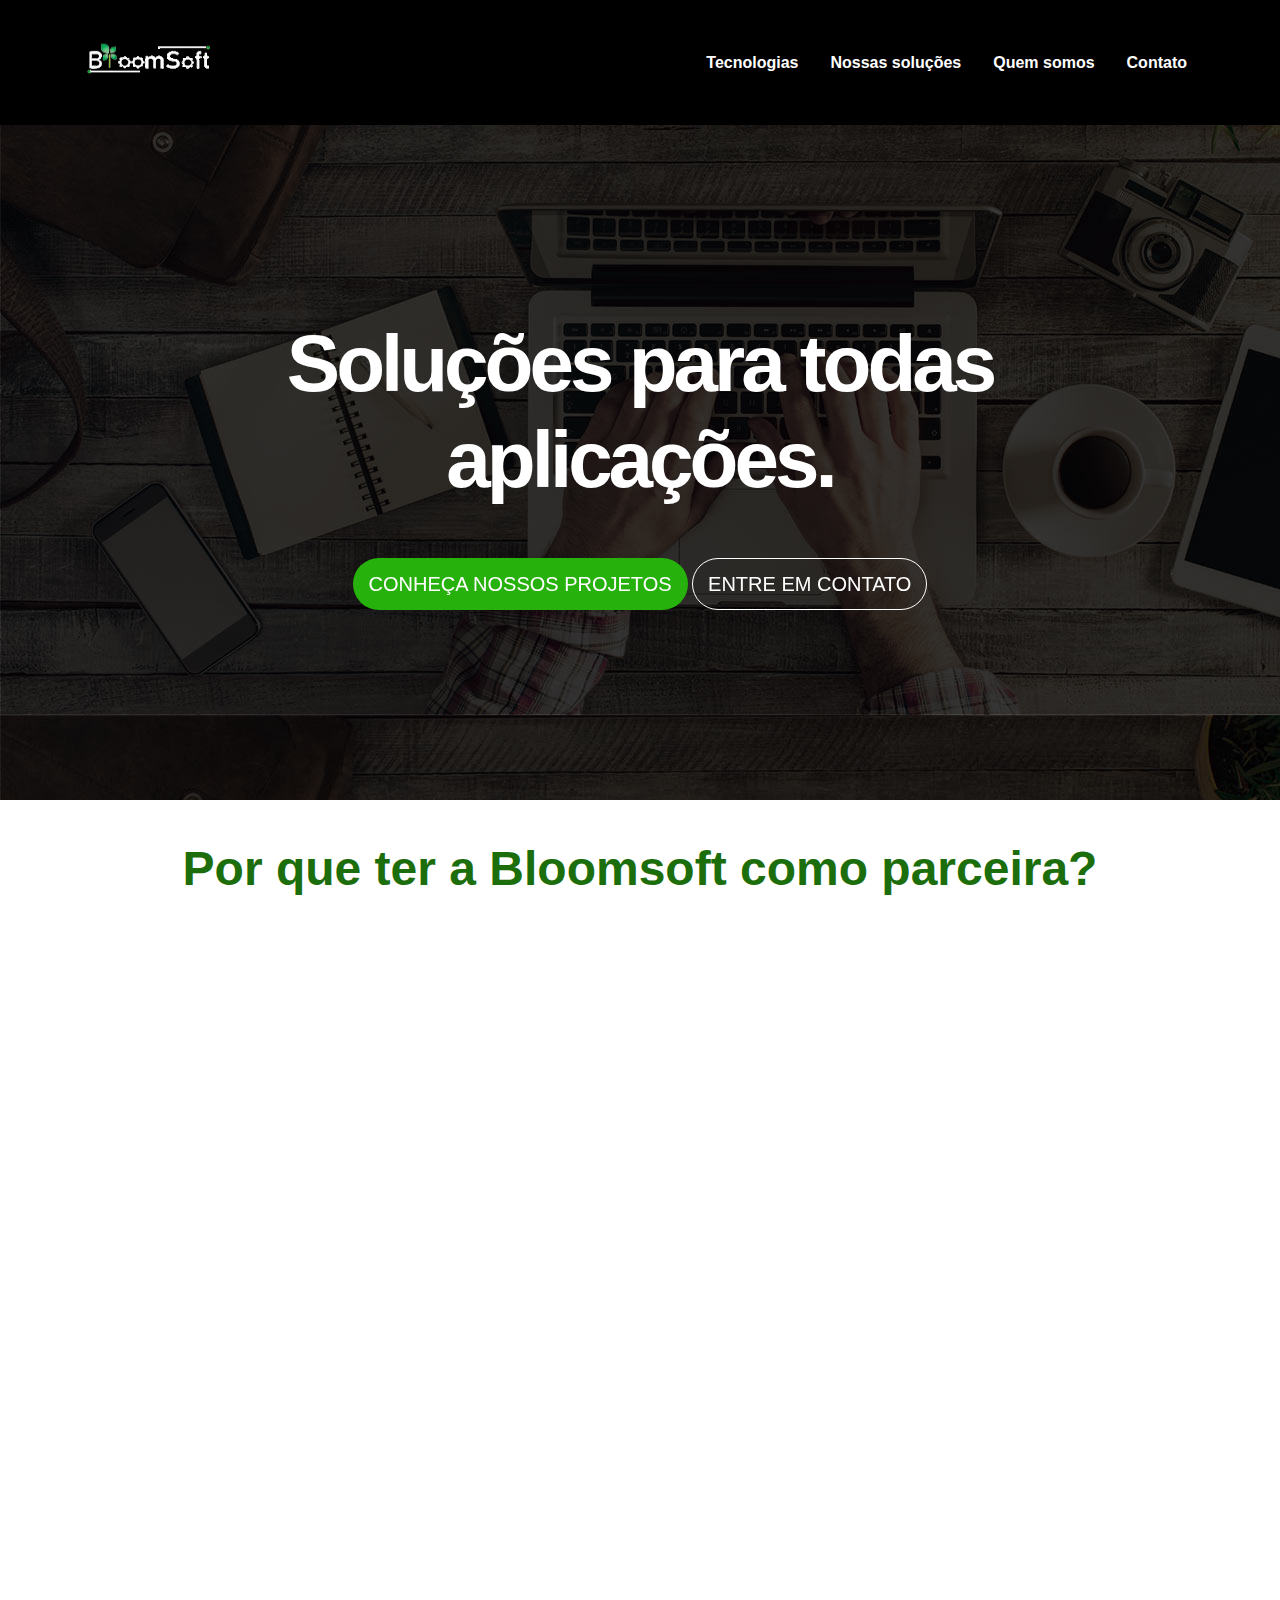
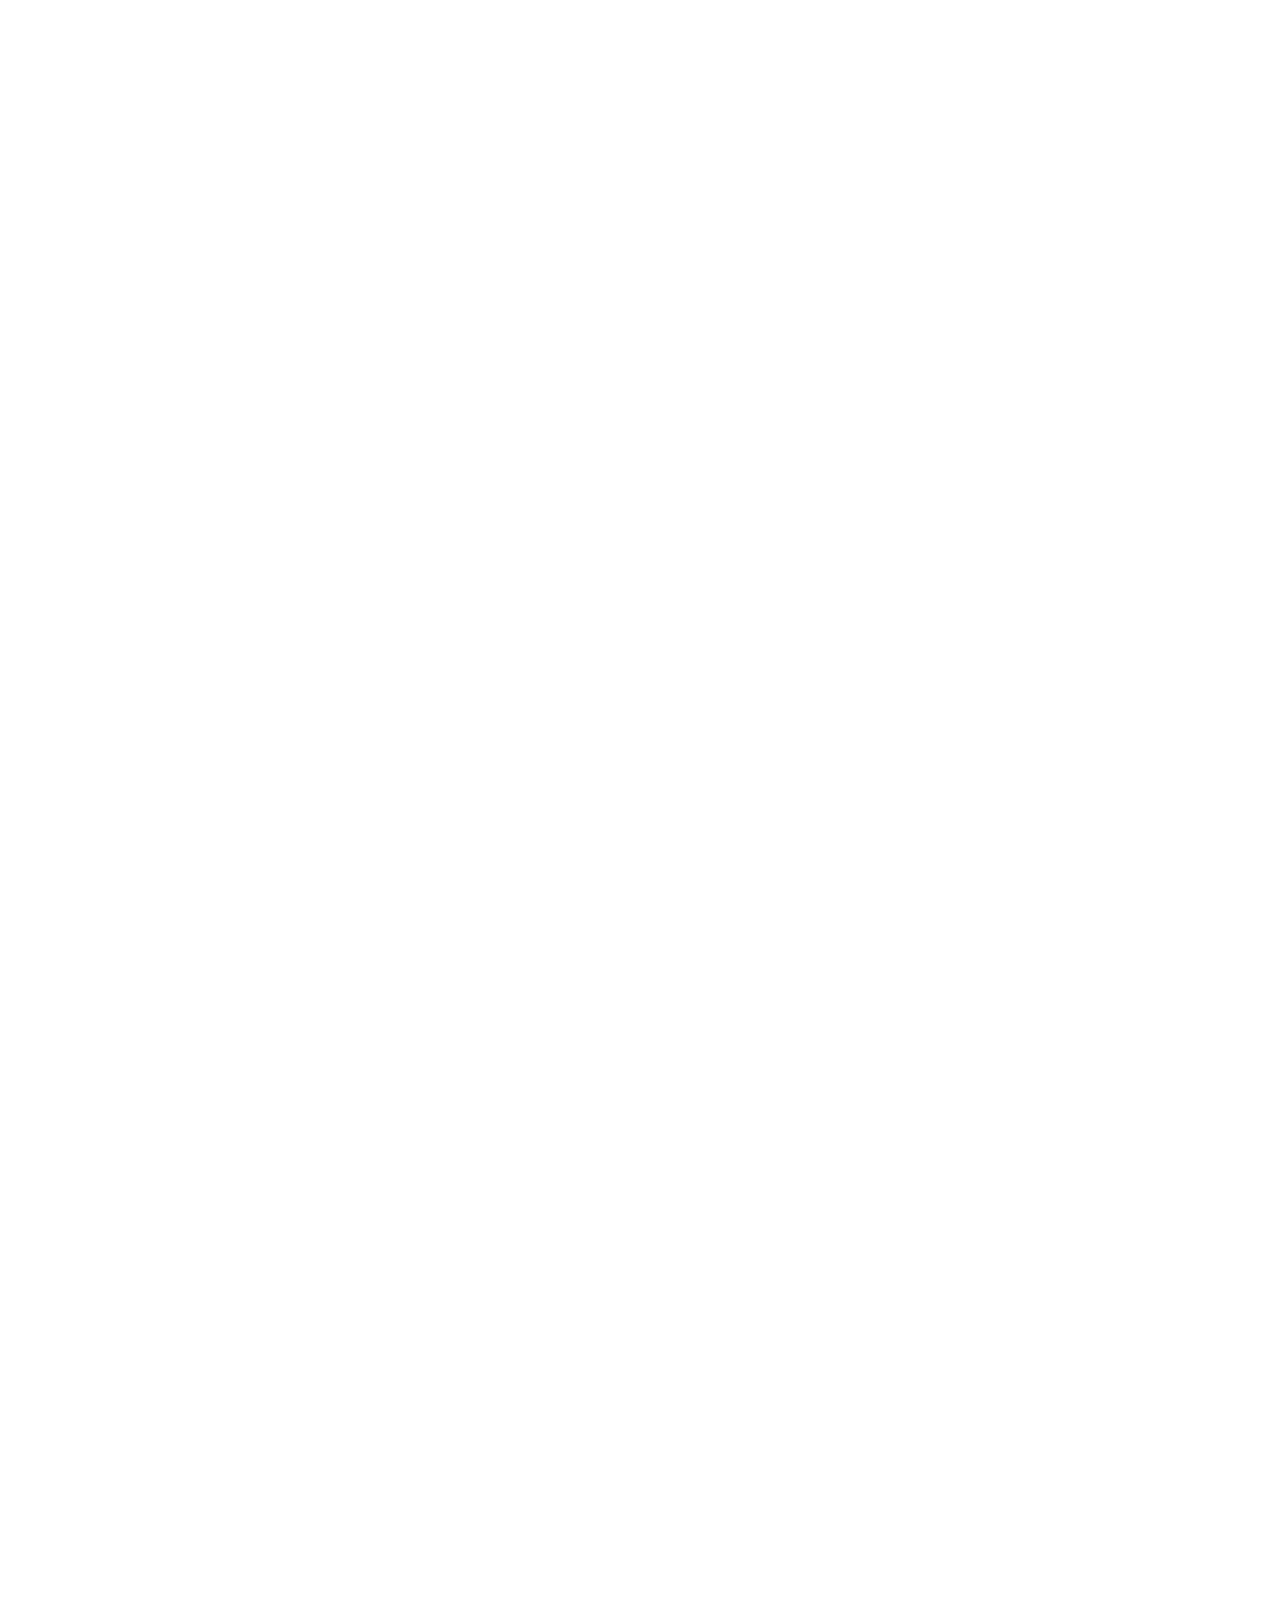
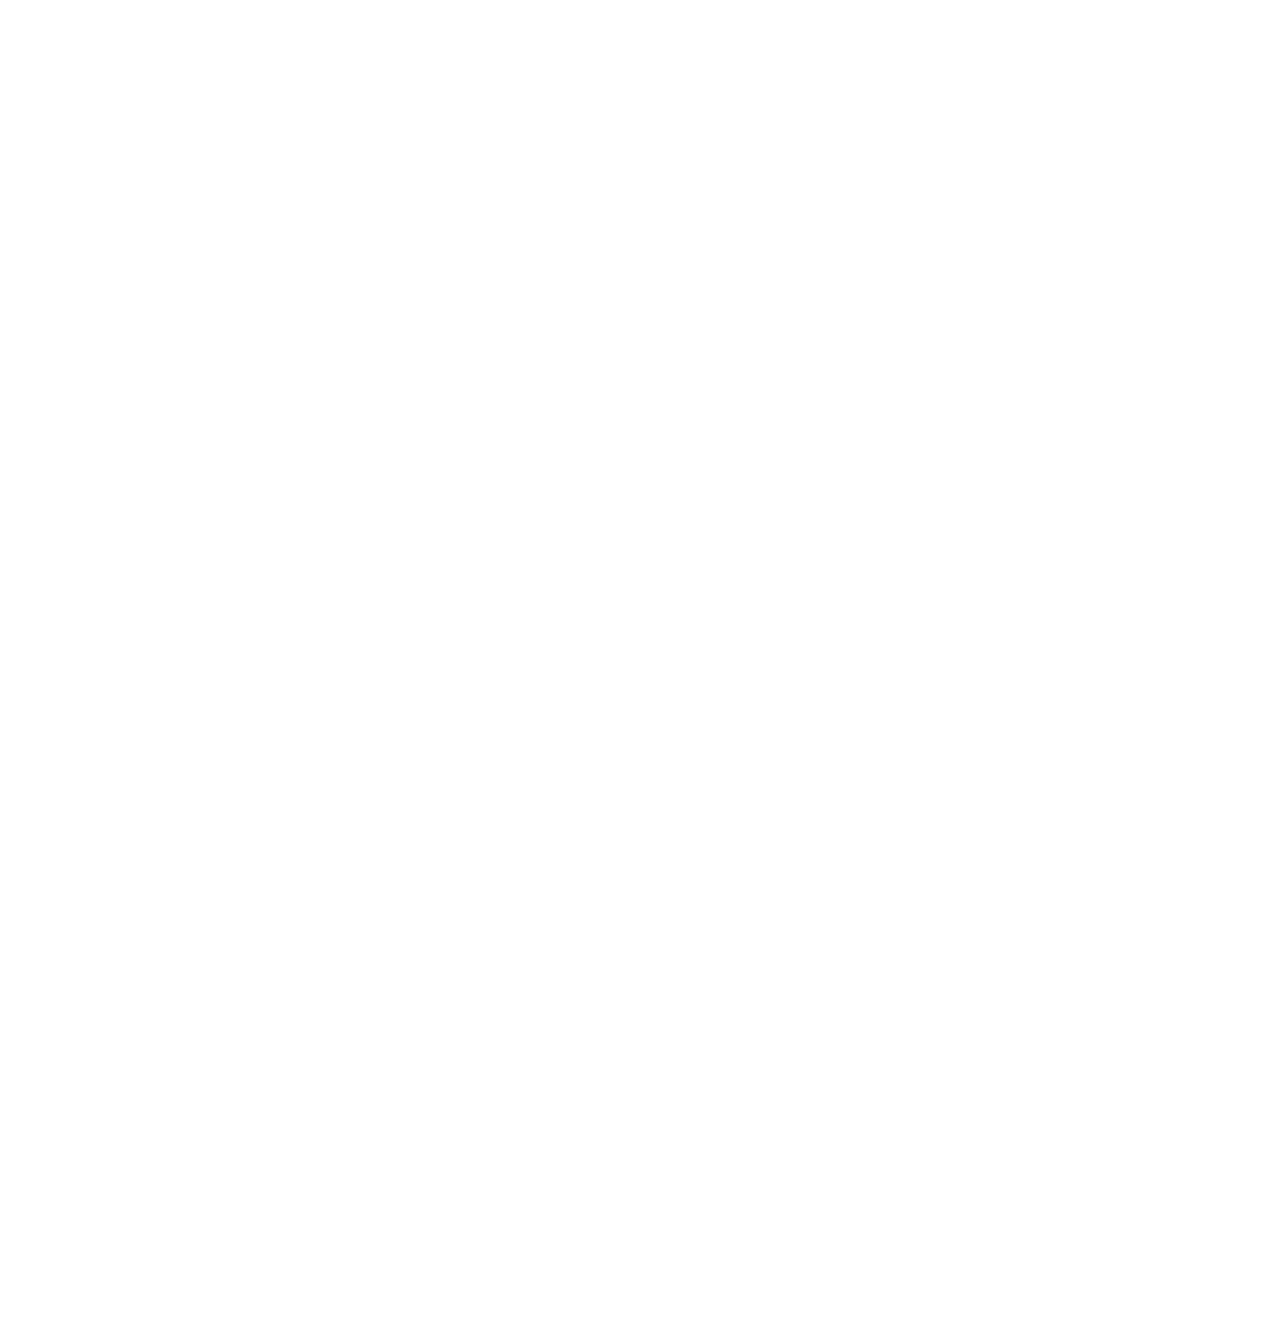
<file: Bloomsoft/index.html>
<html lang="pt-br">
  <head>
    <title>Bloomsoft - Soluções tecnologicas</title>
    <link rel="icon" href="imagens/favicon.png">

    <!-- Required meta tags -->
    <meta charset="utf-8">
    <meta name="viewport" content="width=device-width, initial-scale=1, shrink-to-fit=no">

    <link rel="stylesheet" type="text/css" href="css/style.css">

    <!-- Bootstrap CSS na pasta-->
    <link rel="stylesheet" href="css/bootstrap.min.css" >

    <!-- Bootstrap CSS na internet-->
    <link rel="stylesheet" href="https://stackpath.bootstrapcdn.com/bootstrap/4.4.1/css/bootstrap.min.css" integrity="sha384-Vkoo8x4CGsO3+Hhxv8T/Q5PaXtkKtu6ug5TOeNV6gBiFeWPGFN9MuhOf23Q9Ifjh" crossorigin="anonymous">

        <!-- Font Awesome -->
    <link rel="stylesheet" href="https://use.fontawesome.com/releases/v5.3.1/css/all.css" integrity="sha384-mzrmE5qonljUremFsqc01SB46JvROS7bZs3IO2EmfFsd15uHvIt+Y8vEf7N7fWAU" crossorigin="anonymous">

    <!--HTML5Shiv -->
    <!--[if lt IE 9]>
        <script src="bower_components/html5shiv/dist/html5shiv.js"></script>
    <![endif]-->

    <!--[if lt IE 9]>
        <script https://cdnjs.cloudflare.com/ajax/libs/html5shiv/3.7.3/html5shiv.js.js"></script>
    <![endif]-->

    <!--[if lt IE 9]>
        <script src="js/html5shiv.js"></script>
    <![endif]-->

  </head>

  <body>
  
    <header>
        <nav class="navbar navbar-expand-md navbar-light navbar-transparente">  <!-- Botão de Menu para mover use fixed-top --> 
            <div class="container">

                <a href="index.html" class="navbar-brand"><img src="imagens/bloomsoft-trans.png" width="128" height="115"></a>

                <button class="navbar-toggler" data-toggle="collapse" data-target="#nav-principal" style="border: 1px solid rgba(255,255,255,0.5);">
                    <i class="fas fa-bars text-white"></i>
                </button>

                <div class="collapse navbar-collapse" id="nav-principal">

                    <ul class="navbar-nav ml-auto">

                        <li class="nav-item">
                            <a href="tecnologia.html" class="nav-link "><strong>Tecnologias</strong></a>
                        </li>

                        <li class="nav-item">
                            <a href="nossassolucoes.html" class="nav-link ml-3"><strong>Nossas soluções</strong></a>
                        </li>

                        <li class="nav-item">
                            <a href="quemsomos.html" class="nav-link ml-3"><strong>Quem somos</strong></a>

                        </li>
                        <li class="nav-item">
                            <a href="" class="nav-link ml-3"><strong>Contato <i class="fab fa-whatsapp"></i></strong></a>

                        </li>

                    </ul>

                </div>

            </div>

        </nav>
    </header>

    <section id="home" class="d-flex"> <!--inicio seção home -->

        <div class="container align-self-center"> <!-- inicio container -->

            <div class="row"> <!-- inicio row -->

                <div class="col-md-12 capa"> <!-- home -->

                    <div id="carousel-empresa" class="carousel slide" data-ride="carousel">

                        <div class="carousel-inner"><!-- inner -->

                            <div class="carousel-item active">

                                <h1>Soluções para todas aplicações.</h1>

                                <a href="nossassolucoes.html" class="btn btn-lg btn-custon btn-roxo">Conheça nossos projetos</a>

                                <a href="#" class="btn btn-lg btn-custon btn-branco">Entre em contato</a>

                            </div>

                             <div class="carousel-item ">

                                <h1>As melhores Soluções para sua empresa.</h1>
                                
                
                            </div>

                        </div><!--fim inner -->

                        <!-- controles -->
                        <a href="#carousel-empresa" class="carousel-control-prev" data-slide="prev"> <i class="fas fa-angle-left fa-3x"></i></a>

                        <a href="#carousel-empresa" class="carousel-control-next" data-slide="next"> <i class="fas fa-angle-right fa-3x"></i></a>

                    </div>

                </div> <!-- col-md-12 -->

            </div> <!--fim row -->

        </div> <!-- fim container -->

    </section> <!-- final da seção home -->

    <section id="servicos"> <!--Tela 4 imagens-->

        <div class="container">

            <div  id="title" class="titulo">

                <h2> Por que ter a Bloomsoft como parceira?</h2>
            </div>
            
            <section class="caixa"><!--/Início seção recursos -->

                <div class="container">
                                       
                  <div class="row">
                    
                    <div class="col-md-3">
                
                        <img src="imagens/gerenciamento.svg" class="img-fluid"  >

                        <h3 style="padding-bottom: 10px;">Agilidade no Desenvolvimento</h3>
                        <p>
                            Trabalhamos com metodologias ágeis e equipes multidisciplinares que contam com processos e ferramentas embarcadas e as skills necessárias.
                    </div>
                    <div class="col-md-3">
                        <img src="imagens/tablet.svg" class="img-fluid"  >
                        <h3 style="padding-bottom: 10px;">Flexibilidade de Verdade</h3>
                        <p>
                            Sua empresa contará com a capacidade de disponibilizar recursos para a produção do seu software, em qualquer etapa do ciclo de desenvolvimento.
                        </p>
                    </div>
                    <div class="col-md-3">
                        <img src="imagens/profissional.svg" class="img-fluid"  >
                        <h3 style="padding-bottom: 10px;">Acesso remoto</h3>
                        <p>
                            Nossa equipe de suporte conta com nossa tecnologia de atendimento à distância, com diversos recursos de ações remotas.
                        </p>
                    </div>

                    <div class="col-md-3">
                        <img src="imagens/suporte.svg" class="img-fluid"  >
                        <h3 style="padding-bottom: 10px;">Suporte amigo</h3>
                        <p>
                            Dúvidas? Perguntas? Nosso suporte super legal ajuda você! A gente tá aqui pra resolver seus problemas e deixar sua vida bem mais fácil! <strong><a href="#">Fale conosco!</a></strong>
                        </p>
                    </div>
                    
                  </div>
                </div>
              </section><!--/FIM seção recursos -->
            
        </div>
    </section>

    <section id="recursos"> <!--Tela do aplicativo minha cidade-->

        <div class="container">

            <div class="row">

                <div class="col-md-4 ">
                    <div class="altura"> </div>

                    <h2>Projetos realizados</h2>
                    <p>   </p>

                    <h3>Minha cidade</h3>

                    <p>O projeto Minha Cidade é uma iniciativa da Prefeitura Municipal de Vitória de Santo Antão
                        em conjunto com a Secretaria de Turismo em parceria com a disciplina de Fábrica de
                        Software do curso de Sistemas de Informação da UNIFACOL- Centro Universitário Facol.</p>

                    <h3>O que é o aplicativo minha cidade?</h3>
                    <p>Trata-se de uma aplicação para smartphones que consiste em uma maneira interativa de
                        demonstrar os principais monumentos históricos através de uma linha do tempo, com objetivo
                        de incentivar o turismo da cidade e promover o comércio local.</p>
                    
                    
                </div>

                <div class="col-md-8">

                    <div class="row rotacionar">

                        <div class="col-md-6">
                            <div class="altura"> </div>

                            <img src="imagens/tela01.png" class="img-fluid d-none d-md-block"> 

                        </div>

                        <div class="col-md-6">

                             <img src="imagens/tela02.png" class="img-fluid d-none d-md-block"> 

                        </div>
                        
                    </div>

                </div>

            </div>

        </div>
    </section>

    <section> <!--espaço entre telas-->
        <div class="altura"> </div>
        
    </section>
    
    <section id="servicos" > <!--Tela texto -->

        <div class="container">

            <div class="row">

                <div class="col-md-6">

                    <h2>Soluções</h2> <br>

                    <h3>Softwares e serviços de TI</h3>

                    <p>Somos uma software House com atuação nacional, atuando no mercado de desenvolvimento de soluções digitais de alta performance para diferentes segmentos do mercado brasileiro.</p>

                    <h3>Consultoria e projetos de informática</h3>

                    <p>Na hora de decidir sobre investimentos, conte com quem tem grande conhecimento e experiência no assunto.</p>

                    <h3>Software personalizado</h3>

                    <p>Desenvolvemos soluções para otimização e transformação digital de sistemas e processos sob medida para a sua empresa.</p>
                </div>

                <div class="col-md-6">

                    <h2>Novidades</h2>
                    <br>

                    <h3>Como solucinonar proplemas através da terceirização de TI</h3>

                    <p>Você já parou para pensar na importância da terceirização de TI para o sucesso de uma empresa?</p>

                    <h3>Foco na produtividade</h3>

                    <p>Software é benéfico para a empresa justamente por esse foco na produtividade e otimização e automação de procedimentos.</p>

                    <h3>Por que contratar uma empresa de desenvolvimento de software?</h3>

                    <p> Devido aos profissionais responsáveis por dar apoio aos seus clientes durante todo o processo de criação e utilização do sistema.</p>
                                        
                </div>
            </div>
        </div>
    </section>

    <section id="recursos"> <!--Tela 1 imagem-->

        <div class="container">

            <div class="container">

                <div class="container">

                    <section class="caixa"><!--/Início seção recursos -->
        
                        <div class="container ">

                            <div class="row">
                                <div class="col-md-6">

                                    <h2>O que nos move</h2>
                                    <br>
                                    <h3>Compromisso</h3>
                                    <p>Nosso compromisso é oferecer um serviço de máxima qualidade, ajudando sua empresa a escolher o software e a solução em TI que mais se adequam ao negócio.</p>
                
                                    <h3>Inovação</h3>
                                    <p>Oferecemos ao mercado brasileiro os softwares mais inovadores dentro de cada segmento, buscando sempre as últimas tendências em soluções de TI.</p>
                                    
                                    <h3>Entrega</h3>
                                    <p>Temos uma equipe qualificada para acompanhar todo o processo da venda, desde a consultoria para escolha do software até a entrega e o suporte após implantação.</p>
                                    
                                </div>

                                <div class="col-md-6">

                                    <div class="row albuns">

                                        <div class="col-md-12">

                                        <img src="imagens/home.png" width="1500" class="img-fluid">

                                        </div>

                                    </div>

                                </div>

                            </div>
                                               
                        </div>
                      </section><!--/FIM seção recursos -->
                
                </div>
            </div>

        </div>
    </section>

    <section id="servicos" ><!--Tela coluna 4-->

        <div class="container">

            <div  id="title" class="titulo">

                <h2>Desenvolvendo Inovação</h2>
            </div>
            
            <section class="caixa"><!--/Início seção recursos -->

                <div class="container ">
                                       
                  <div class="row">
                    
                        <div class="col-md-3">
                    
                            <img src="imagens/phones.svg" class="img-fluid">
                            <h4>Consultoria</h4>
                            <p>
                                A implementação de soluções de tecnologia envolve diversas ações como a definição de requisitos, análise de aderência de soluções, definição da arquitetura de implementação, metodologia utilizada e escolha do modelo de licenciamento.  
                            </p>
                        </div>

                        <div class="col-md-3">
                            <img src="imagens/gerencia.svg" class="img-fluid">
                            <h4>Serviços gerenciados</h4>
                            <p>
                                Muitas vezes a organização não quer fazer investimentos em licenciamento de produtos e compra de recursos de infraestrutura de TI para obter acesso aos resultados de sua utilização. 
                            </p>
                        </div>

                        <div class="col-md-3" >
                            <img src="imagens/profission.svg" class="img-fluid">
                            <h4>Serviços profissionais</h4>
                            <p>
                                Para obtenção de resultados efetivos da utilização de novas tecnologias é necessário que a implantação e sustentação das soluções seja feita por equipes qualificadas utilizando metodologias adequadas.
                            </p>
                        </div>

                        <div class="col-md-3">
                            <img src="imagens/aplicativo.svg" class="img-fluid">
                            <h4>Aplicativos móveis</h4>
                            <p>
                                Construímos aplicativos e sistemas móveis em tecnologias nativas ou híbridas. Atuamos no desenvolvimento rápido de apps para startups testarem ideias; e também na construção de apps robustos para empresas consolidadas.
                            </p>
                        </div>
                  </div>

                </div>
            </section><!--/FIM seção recursos -->
            

            
        </div>
    </section>

    <footer>
        <div class="container">

            <div class="row">

                <div class="col-md-2">

                    <img src="imagens/bloomsoft-trans.png" width="130">

                </div>

                <div class="col-md-2">

                    <h4>Company</h4>

                    <ul class="navbar-nav">

                        <li>
                            <a href="">Sobre</a>
                        </li>

                        <li>
                            <a href="">Novidade</a>
                        </li>

                    </ul>
                </div>


                <div class="col-md-2">

                    <h4>Comunidade</h4>

                    <ul  class="navbar-nav">
                        <li>
                            <a href="">Soluções</a>
                        </li>
                        <li>
                            <a href="">Desenvolvedores</a>
                        </li>

                    </ul>

                </div>
                <div class="col-md-2">

                    <h4>Links úteis</h4>

                     <ul  class="navbar-nav">
                        <li>
                            <a href="">Ajuda</a>
                        </li>
                        <li>
                            <a href="">Tecnologias</a>
                        </li>
    
                    </ul>

                </div>

                <div class="col-md-4">

                    <h4>Redes sociais</h4>

                      <ul  class="navbar-nav">

                        <li class="flo">
                            
                            <a href="" ><img src="imagens/facebook.png"></a>
                       
                            <a href="" ><img src="imagens/twitter.png"></a>
                       
                            <a href=""><img src="imagens/instagram.png"></a>

                        
                        </li>
                        
                    </ul>

                </div>

            </div>

        </div>

    </footer>

    <!-- Optional JavaScript -->
    <!-- jQuery first, then Popper.js, then Bootstrap JS -->
    <script src="https://code.jquery.com/jquery-3.4.1.slim.min.js" integrity="sha384-J6qa4849blE2+poT4WnyKhv5vZF5SrPo0iEjwBvKU7imGFAV0wwj1yYfoRSJoZ+n" crossorigin="anonymous"></script>
    <script src="https://cdn.jsdelivr.net/npm/popper.js@1.16.0/dist/umd/popper.min.js" integrity="sha384-Q6E9RHvbIyZFJoft+2mJbHaEWldlvI9IOYy5n3zV9zzTtmI3UksdQRVvoxMfooAo" crossorigin="anonymous"></script>
    <script src="https://stackpath.bootstrapcdn.com/bootstrap/4.4.1/js/bootstrap.min.js" integrity="sha384-wfSDF2E50Y2D1uUdj0O3uMBJnjuUD4Ih7YwaYd1iqfktj0Uod8GCExl3Og8ifwB6" crossorigin="anonymous"></script>
  </body>
</html>
</file>
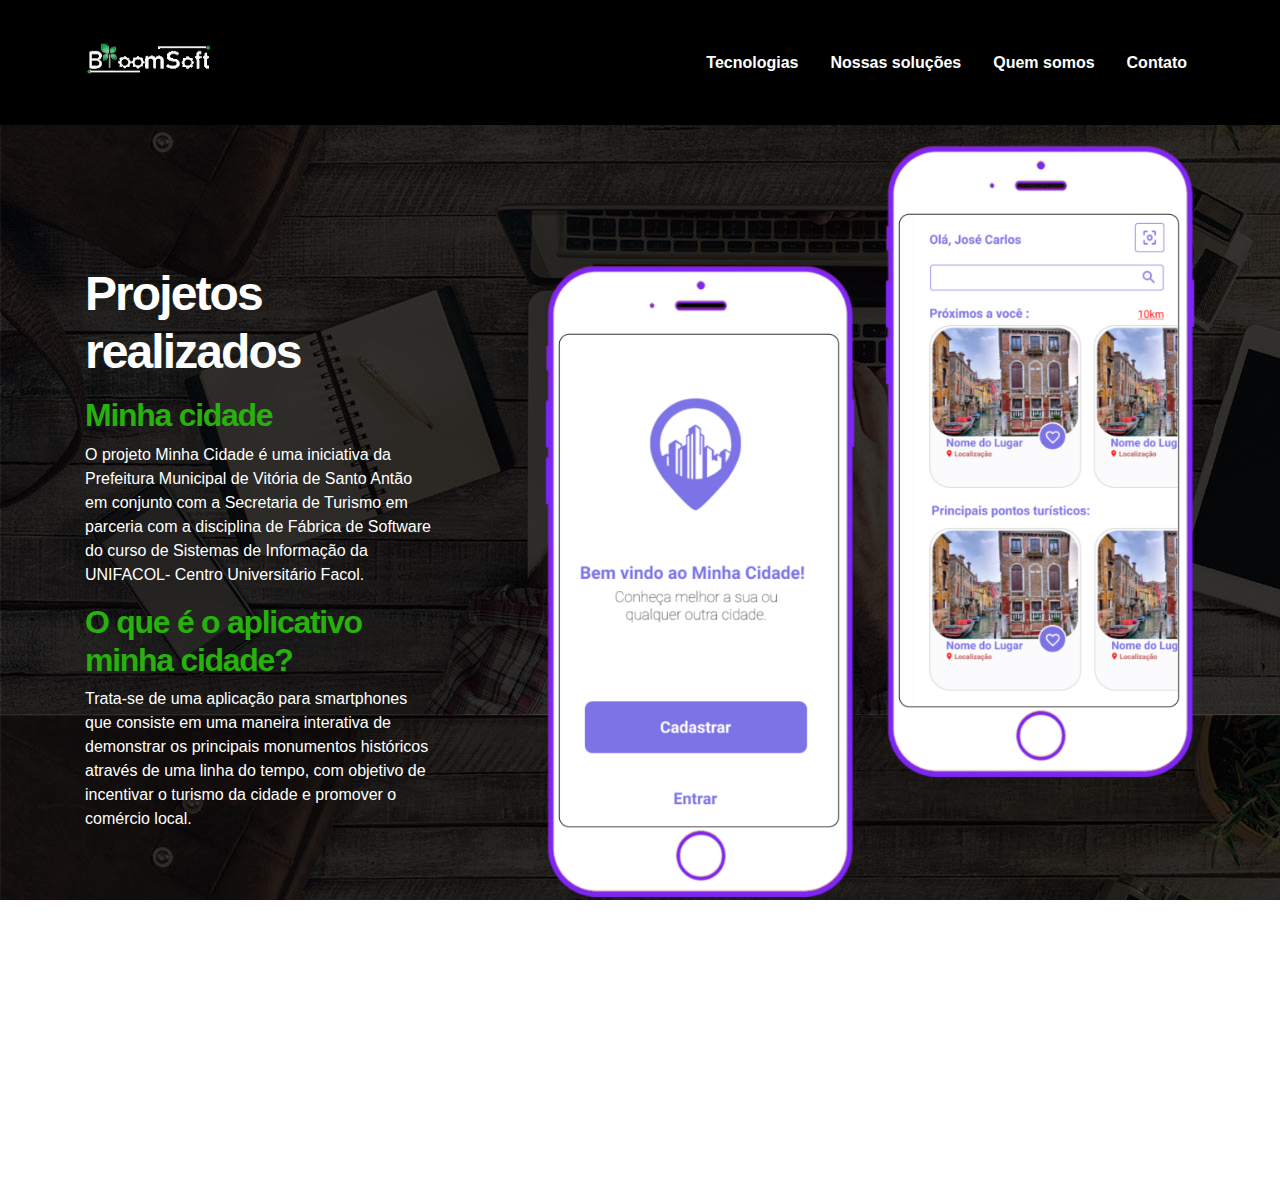
<file: Bloomsoft/nossassolucoes.html>
<html lang="pt-br">
  <head>
    <title>Bloomsoft - Soluções tecnologicas</title>
    <link rel="icon" href="imagens/favicon.png">

    <!-- Required meta tags -->
    <meta charset="utf-8">
    <meta name="viewport" content="width=device-width, initial-scale=1, shrink-to-fit=no">

    <link rel="stylesheet" type="text/css" href="css/style.css">

    <!-- Bootstrap CSS na pasta-->
    <link rel="stylesheet" href="css/bootstrap.min.css" >

    <!-- Bootstrap CSS na internet-->
    <link rel="stylesheet" href="https://stackpath.bootstrapcdn.com/bootstrap/4.4.1/css/bootstrap.min.css" integrity="sha384-Vkoo8x4CGsO3+Hhxv8T/Q5PaXtkKtu6ug5TOeNV6gBiFeWPGFN9MuhOf23Q9Ifjh" crossorigin="anonymous">

        <!-- Font Awesome -->
    <link rel="stylesheet" href="https://use.fontawesome.com/releases/v5.3.1/css/all.css" integrity="sha384-mzrmE5qonljUremFsqc01SB46JvROS7bZs3IO2EmfFsd15uHvIt+Y8vEf7N7fWAU" crossorigin="anonymous">

    <!--HTML5Shiv -->
    <!--[if lt IE 9]>
        <script src="bower_components/html5shiv/dist/html5shiv.js"></script>
    <![endif]-->

    <!--[if lt IE 9]>
        <script https://cdnjs.cloudflare.com/ajax/libs/html5shiv/3.7.3/html5shiv.js.js"></script>
    <![endif]-->

    <!--[if lt IE 9]>
        <script src="js/html5shiv.js"></script>
    <![endif]-->

  </head>

  <body>
  
    <header>
        <nav class="navbar navbar-expand-md navbar-light navbar-transparente">  <!-- Botão de Menu para mover use fixed-top --> 
            <div class="container">

                <a href="index.html" class="navbar-brand"><img src="imagens/bloomsoft-trans.png" width="128" height="115"></a>

                <button class="navbar-toggler" data-toggle="collapse" data-target="#nav-principal" style="border: 1px solid rgba(255,255,255,0.5);">
                    <i class="fas fa-bars text-white"></i>
                </button>

                <div class="collapse navbar-collapse" id="nav-principal">

                    <ul class="navbar-nav ml-auto">

                        <li class="nav-item">
                            <a href="tecnologia.html" class="nav-link "><strong>Tecnologias</strong></a>
                        </li>

                        <li class="nav-item">
                            <a href="nossassolucoes.html" class="nav-link ml-3"><strong>Nossas soluções</strong></a>
                        </li>

                        <li class="nav-item">
                            <a href="quemsomos.html" class="nav-link ml-3"><strong>Quem somos</strong></a>

                        </li>
                        <li class="nav-item">
                            <a href="" class="nav-link ml-3"><strong>Contato <i class="fab fa-whatsapp"></i></strong></a>

                        </li>

                    </ul>

                </div>

            </div>

        </nav>
    </header>

    <section id="recursos"> <!--Tela do aplicativo minha cidade-->

        <div class="container">

            <div class="row">

                <div class="col-md-4 ">
                    <div class="altura"> </div>

                    <h2>Projetos realizados</h2>
                    <p>   </p>

                    <h3>Minha cidade</h3>

                    <p>O projeto Minha Cidade é uma iniciativa da Prefeitura Municipal de Vitória de Santo Antão
                        em conjunto com a Secretaria de Turismo em parceria com a disciplina de Fábrica de
                        Software do curso de Sistemas de Informação da UNIFACOL- Centro Universitário Facol.</p>

                    <h3>O que é o aplicativo minha cidade?</h3>
                    <p>Trata-se de uma aplicação para smartphones que consiste em uma maneira interativa de
                        demonstrar os principais monumentos históricos através de uma linha do tempo, com objetivo
                        de incentivar o turismo da cidade e promover o comércio local.</p>
                </div>

                <div class="col-md-8">

                    <div class="row rotacionar">

                        <div class="col-md-6">
                            <div class="altura"> </div>

                            <img src="imagens/tela01.png" class="img-fluid d-none d-md-block"> 

                        </div>

                        <div class="col-md-6">

                             <img src="imagens/tela02.png" class="img-fluid d-none d-md-block"> 

                        </div>
                        
                    </div>

                </div>

            </div>

        </div>
    </section>

    
    <footer>
        <div class="container">

            <div class="row">

                <div class="col-md-2">

                    <img src="imagens/bloomsoft-trans.png" width="130">

                </div>

                <div class="col-md-2">

                    <h4>Company</h4>

                    <ul class="navbar-nav">

                        <li>
                            <a href="">Sobre</a>
                        </li>

                        <li>
                            <a href="">Novidade</a>
                        </li>

                    </ul>
                </div>


                <div class="col-md-2">

                    <h4>Comunidade</h4>

                    <ul  class="navbar-nav">
                        <li>
                            <a href="">Soluções</a>
                        </li>
                        <li>
                            <a href="">Desenvolvedores</a>
                        </li>

                    </ul>

                </div>
                <div class="col-md-2">

                    <h4>Links úteis</h4>

                     <ul  class="navbar-nav">
                        <li>
                            <a href="">Ajuda</a>
                        </li>
                        <li>
                            <a href="">Tecnologias</a>
                        </li>
    
                    </ul>

                </div>

                <div class="col-md-4">

                    <h4>Redes sociais</h4>

                      <ul  class="navbar-nav">

                        <li class="flo">
                            
                            <a href="" ><img src="imagens/facebook.png"></a>
                       
                            <a href="" ><img src="imagens/twitter.png"></a>
                       
                            <a href=""><img src="imagens/instagram.png"></a>

                        
                        </li>
                        
                    </ul>

                </div>

            </div>

        </div>

    </footer>

     
    <!-- Optional JavaScript -->
    <!-- jQuery first, then Popper.js, then Bootstrap JS -->
    <script src="https://code.jquery.com/jquery-3.4.1.slim.min.js" integrity="sha384-J6qa4849blE2+poT4WnyKhv5vZF5SrPo0iEjwBvKU7imGFAV0wwj1yYfoRSJoZ+n" crossorigin="anonymous"></script>
    <script src="https://cdn.jsdelivr.net/npm/popper.js@1.16.0/dist/umd/popper.min.js" integrity="sha384-Q6E9RHvbIyZFJoft+2mJbHaEWldlvI9IOYy5n3zV9zzTtmI3UksdQRVvoxMfooAo" crossorigin="anonymous"></script>
    <script src="https://stackpath.bootstrapcdn.com/bootstrap/4.4.1/js/bootstrap.min.js" integrity="sha384-wfSDF2E50Y2D1uUdj0O3uMBJnjuUD4Ih7YwaYd1iqfktj0Uod8GCExl3Og8ifwB6" crossorigin="anonymous"></script>
  </body>
</html>
</file>
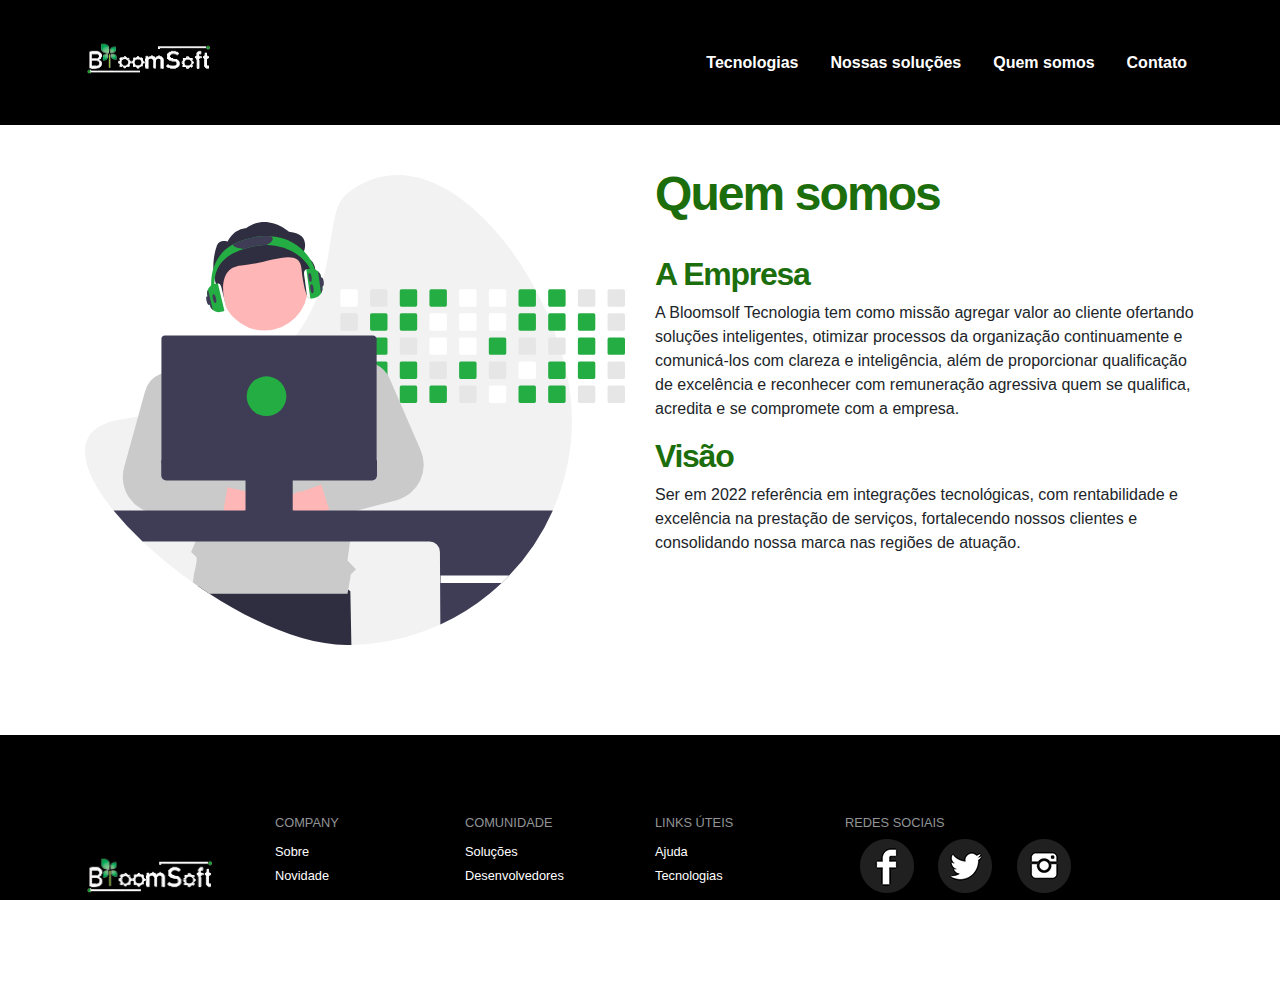
<file: Bloomsoft/quemsomos.html>
<html lang="pt-br">
  <head>
    <title>Bloomsoft - Soluções tecnologicas</title>
    <link rel="icon" href="imagens/favicon.png">

    <!-- Required meta tags -->
    <meta charset="utf-8">
    <meta name="viewport" content="width=device-width, initial-scale=1, shrink-to-fit=no">

    <link rel="stylesheet" type="text/css" href="css/style.css">

    <!-- Bootstrap CSS na pasta-->
    <link rel="stylesheet" href="css/bootstrap.min.css" >

    <!-- Bootstrap CSS na internet-->
    <link rel="stylesheet" href="https://stackpath.bootstrapcdn.com/bootstrap/4.4.1/css/bootstrap.min.css" integrity="sha384-Vkoo8x4CGsO3+Hhxv8T/Q5PaXtkKtu6ug5TOeNV6gBiFeWPGFN9MuhOf23Q9Ifjh" crossorigin="anonymous">

        <!-- Font Awesome -->
    <link rel="stylesheet" href="https://use.fontawesome.com/releases/v5.3.1/css/all.css" integrity="sha384-mzrmE5qonljUremFsqc01SB46JvROS7bZs3IO2EmfFsd15uHvIt+Y8vEf7N7fWAU" crossorigin="anonymous">

    <!--HTML5Shiv -->
    <!--[if lt IE 9]>
        <script src="bower_components/html5shiv/dist/html5shiv.js"></script>
    <![endif]-->

    <!--[if lt IE 9]>
        <script https://cdnjs.cloudflare.com/ajax/libs/html5shiv/3.7.3/html5shiv.js.js"></script>
    <![endif]-->

    <!--[if lt IE 9]>
        <script src="js/html5shiv.js"></script>
    <![endif]-->

  </head>

  <body>
  
    <header>
        <nav class="navbar navbar-expand-md navbar-light navbar-transparente">  <!-- Botão de Menu para mover use fixed-top --> 
            <div class="container">

                <a href="index.html" class="navbar-brand"><img src="imagens/bloomsoft-trans.png" width="128" height="115"></a>

                <button class="navbar-toggler" data-toggle="collapse" data-target="#nav-principal" style="border: 1px solid rgba(255,255,255,0.5);">
                    <i class="fas fa-bars text-white"></i>
                </button>

                <div class="collapse navbar-collapse" id="nav-principal">

                    <ul class="navbar-nav ml-auto">

                        <li class="nav-item">
                            <a href="tecnologia.html" class="nav-link "><strong>Tecnologias</strong></a>
                        </li>

                        <li class="nav-item">
                            <a href="nossassolucoes.html" class="nav-link ml-3"><strong>Nossas soluções</strong></a>
                        </li>

                        <li class="nav-item">
                            <a href="quemsomos.html" class="nav-link ml-3"><strong>Quem somos</strong></a>

                        </li>
                        <li class="nav-item">
                            <a href="" class="nav-link ml-3"><strong>Contato <i class="fab fa-whatsapp"></i></strong></a>

                        </li>

                    </ul>

                </div>

            </div>

        </nav>
    </header>

    <section id="servicos" > 

        <div class="container">

            <div class="row">

                <div class="col-md-6">

                    <div class="row albuns">

                        <div class="col-md-12">

                           <img src="imagens/desenvolvedor.svg" width="1500" class="img-fluid">

                        </div>

                    </div>

                </div>

                <div class="col-md-6">

                    <h2>Quem somos</h2>
                    <br>
                    <h3>A Empresa</h3>
                    <p>A Bloomsolf Tecnologia tem como missão agregar valor ao cliente ofertando soluções inteligentes, otimizar processos da organização continuamente e comunicá-los com clareza e inteligência, além de proporcionar qualiﬁcação de excelência e reconhecer com remuneração agressiva quem se qualiﬁca, acredita e se compromete com a empresa.</p>

                    <h3>Visão</h3>
                    <p>Ser em 2022 referência em integrações tecnológicas, com rentabilidade e excelência na prestação de serviços, fortalecendo nossos clientes e consolidando nossa marca nas regiões de atuação.</p>
                                

                </div>
            </div>
        </div>
    </section>

    <footer>
        <div class="container">

            <div class="row">

                <div class="col-md-2">

                    <img src="imagens/bloomsoft-trans.png" width="130">

                </div>

                <div class="col-md-2">

                    <h4>Company</h4>

                    <ul class="navbar-nav">

                        <li>
                            <a href="">Sobre</a>
                        </li>

                        <li>
                            <a href="">Novidade</a>
                        </li>

                    </ul>
                </div>


                <div class="col-md-2">

                    <h4>Comunidade</h4>

                    <ul  class="navbar-nav">
                        <li>
                            <a href="">Soluções</a>
                        </li>
                        <li>
                            <a href="">Desenvolvedores</a>
                        </li>

                    </ul>

                </div>
                <div class="col-md-2">

                    <h4>Links úteis</h4>

                     <ul  class="navbar-nav">
                        <li>
                            <a href="">Ajuda</a>
                        </li>
                        <li>
                            <a href="">Tecnologias</a>
                        </li>
    
                    </ul>

                </div>

                <div class="col-md-4">

                    <h4>Redes sociais</h4>

                      <ul  class="navbar-nav">

                        <li class="flo">
                            
                            <a href="" ><img src="imagens/facebook.png"></a>
                       
                            <a href="" ><img src="imagens/twitter.png"></a>
                       
                            <a href=""><img src="imagens/instagram.png"></a>

                        
                        </li>
                        
                    </ul>

                </div>

            </div>

        </div>

    </footer>

    
    <!-- Optional JavaScript -->
    <!-- jQuery first, then Popper.js, then Bootstrap JS -->
    <script src="https://code.jquery.com/jquery-3.4.1.slim.min.js" integrity="sha384-J6qa4849blE2+poT4WnyKhv5vZF5SrPo0iEjwBvKU7imGFAV0wwj1yYfoRSJoZ+n" crossorigin="anonymous"></script>
    <script src="https://cdn.jsdelivr.net/npm/popper.js@1.16.0/dist/umd/popper.min.js" integrity="sha384-Q6E9RHvbIyZFJoft+2mJbHaEWldlvI9IOYy5n3zV9zzTtmI3UksdQRVvoxMfooAo" crossorigin="anonymous"></script>
    <script src="https://stackpath.bootstrapcdn.com/bootstrap/4.4.1/js/bootstrap.min.js" integrity="sha384-wfSDF2E50Y2D1uUdj0O3uMBJnjuUD4Ih7YwaYd1iqfktj0Uod8GCExl3Og8ifwB6" crossorigin="anonymous"></script>
  </body>
</html>
</file>
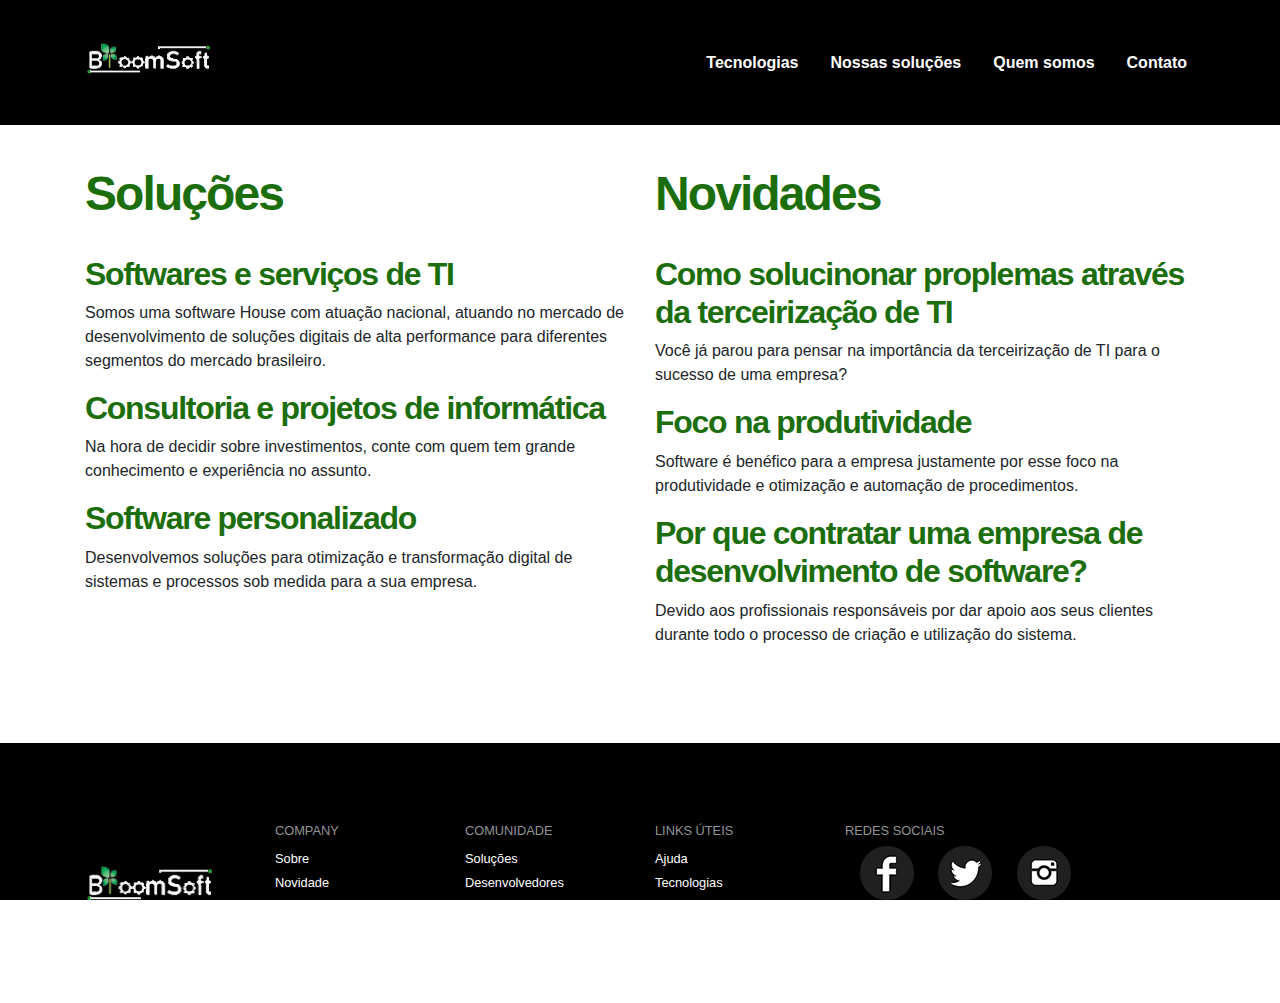
<file: Bloomsoft/tecnologia.html>
<html lang="pt-br">
  <head>
    <title>Bloomsoft - Soluções tecnologicas</title>
    <link rel="icon" href="imagens/favicon.png">

    <!-- Required meta tags -->
    <meta charset="utf-8">
    <meta name="viewport" content="width=device-width, initial-scale=1, shrink-to-fit=no">

    <link rel="stylesheet" type="text/css" href="css/style.css">

    <!-- Bootstrap CSS na pasta-->
    <link rel="stylesheet" href="css/bootstrap.min.css" >

    <!-- Bootstrap CSS na internet-->
    <link rel="stylesheet" href="https://stackpath.bootstrapcdn.com/bootstrap/4.4.1/css/bootstrap.min.css" integrity="sha384-Vkoo8x4CGsO3+Hhxv8T/Q5PaXtkKtu6ug5TOeNV6gBiFeWPGFN9MuhOf23Q9Ifjh" crossorigin="anonymous">

        <!-- Font Awesome -->
    <link rel="stylesheet" href="https://use.fontawesome.com/releases/v5.3.1/css/all.css" integrity="sha384-mzrmE5qonljUremFsqc01SB46JvROS7bZs3IO2EmfFsd15uHvIt+Y8vEf7N7fWAU" crossorigin="anonymous">

    <!--HTML5Shiv -->
    <!--[if lt IE 9]>
        <script src="bower_components/html5shiv/dist/html5shiv.js"></script>
    <![endif]-->

    <!--[if lt IE 9]>
        <script https://cdnjs.cloudflare.com/ajax/libs/html5shiv/3.7.3/html5shiv.js.js"></script>
    <![endif]-->

    <!--[if lt IE 9]>
        <script src="js/html5shiv.js"></script>
    <![endif]-->

  </head>

  <body>
  
    <header>
        <nav class="navbar navbar-expand-md navbar-light navbar-transparente">  <!-- Botão de Menu para mover use fixed-top --> 
            <div class="container">

                <a href="index.html" class="navbar-brand"><img src="imagens/bloomsoft-trans.png" width="128" height="115"></a>

                <button class="navbar-toggler" data-toggle="collapse" data-target="#nav-principal" style="border: 1px solid rgba(255,255,255,0.5);">
                    <i class="fas fa-bars text-white"></i>
                </button>

                <div class="collapse navbar-collapse" id="nav-principal">

                    <ul class="navbar-nav ml-auto">

                        <li class="nav-item">
                            <a href="tecnologia.html" class="nav-link "><strong>Tecnologias</strong></a>
                        </li>

                        <li class="nav-item">
                            <a href="nossassolucoes.html" class="nav-link ml-3"><strong>Nossas soluções</strong></a>
                        </li>

                        <li class="nav-item">
                            <a href="quemsomos.html" class="nav-link ml-3"><strong>Quem somos</strong></a>

                        </li>
                        <li class="nav-item">
                            <a href="" class="nav-link ml-3"><strong>Contato <i class="fab fa-whatsapp"></i></strong></a>

                        </li>

                    </ul>

                </div>

            </div>

        </nav>
    </header>


        </section>
    
        <section id="servicos" > <!--Tela texto -->
    
            <div class="container">
    
                <div class="row">
    
                    <div class="col-md-6">
    
                        <h2>Soluções</h2> <br>
    
                        <h3>Softwares e serviços de TI</h3>
    
                        <p>Somos uma software House com atuação nacional, atuando no mercado de desenvolvimento de soluções digitais de alta performance para diferentes segmentos do mercado brasileiro.</p>
    
                        <h3>Consultoria e projetos de informática</h3>
    
                        <p>Na hora de decidir sobre investimentos, conte com quem tem grande conhecimento e experiência no assunto.</p>
    
                        <h3>Software personalizado</h3>
    
                        <p>Desenvolvemos soluções para otimização e transformação digital de sistemas e processos sob medida para a sua empresa.</p>
                    </div>
    
                    <div class="col-md-6">
    
                        <h2>Novidades</h2>
                        <br>
    
                        <h3>Como solucinonar proplemas através da terceirização de TI</h3>
    
                        <p>Você já parou para pensar na importância da terceirização de TI para o sucesso de uma empresa?</p>
    
                        <h3>Foco na produtividade</h3>
    
                        <p>Software é benéfico para a empresa justamente por esse foco na produtividade e otimização e automação de procedimentos.</p>
    
                        <h3>Por que contratar uma empresa de desenvolvimento de software?</h3>
    
                        <p> Devido aos profissionais responsáveis por dar apoio aos seus clientes durante todo o processo de criação e utilização do sistema.</p>
                                            
                    </div>
                </div>
    </section>

    
    <footer>
        <div class="container">

            <div class="row">

                <div class="col-md-2">

                    <img src="imagens/bloomsoft-trans.png" width="130">

                </div>

                <div class="col-md-2">

                    <h4>Company</h4>

                    <ul class="navbar-nav">

                        <li>
                            <a href="">Sobre</a>
                        </li>

                        <li>
                            <a href="">Novidade</a>
                        </li>

                    </ul>
                </div>


                <div class="col-md-2">

                    <h4>Comunidade</h4>

                    <ul  class="navbar-nav">
                        <li>
                            <a href="">Soluções</a>
                        </li>
                        <li>
                            <a href="">Desenvolvedores</a>
                        </li>

                    </ul>

                </div>
                <div class="col-md-2">

                    <h4>Links úteis</h4>

                     <ul  class="navbar-nav">
                        <li>
                            <a href="">Ajuda</a>
                        </li>
                        <li>
                            <a href="">Tecnologias</a>
                        </li>
    
                    </ul>

                </div>

                <div class="col-md-4">

                    <h4>Redes sociais</h4>

                      <ul  class="navbar-nav">

                        <li class="flo">
                            
                            <a href="" ><img src="imagens/facebook.png"></a>
                       
                            <a href="" ><img src="imagens/twitter.png"></a>
                       
                            <a href=""><img src="imagens/instagram.png"></a>

                        
                        </li>
                        
                    </ul>

                </div>

            </div>

        </div>

    </footer>
     
    <!-- Optional JavaScript -->
    <!-- jQuery first, then Popper.js, then Bootstrap JS -->
    <script src="https://code.jquery.com/jquery-3.4.1.slim.min.js" integrity="sha384-J6qa4849blE2+poT4WnyKhv5vZF5SrPo0iEjwBvKU7imGFAV0wwj1yYfoRSJoZ+n" crossorigin="anonymous"></script>
    <script src="https://cdn.jsdelivr.net/npm/popper.js@1.16.0/dist/umd/popper.min.js" integrity="sha384-Q6E9RHvbIyZFJoft+2mJbHaEWldlvI9IOYy5n3zV9zzTtmI3UksdQRVvoxMfooAo" crossorigin="anonymous"></script>
    <script src="https://stackpath.bootstrapcdn.com/bootstrap/4.4.1/js/bootstrap.min.js" integrity="sha384-wfSDF2E50Y2D1uUdj0O3uMBJnjuUD4Ih7YwaYd1iqfktj0Uod8GCExl3Og8ifwB6" crossorigin="anonymous"></script>
  </body>
</html>
</file>
<file: Bloomsoft/css/style.css>
body {
	background: url(../imagens/fundo.jpg);
	
	background-attachment: fixed;
	font-family: Helvetica,Arial,sans-serif;
}
.altura {
	height: 120px;
}


.titulo{
	text-align: center; 

}

.caixa {
	padding: 10px 0;
	border-bottom: 1px solid #e5e5e5;
}


html, body{
	height: 100%;
	overflow-x:hidden; 
}

#title h2{
	text-align: center; 
	font-size: 3em;
	font-weight: 700;

}


#home{
	overflow-x:hidden;
	height: 75%; 

}
#servicos{
	background: white;
	padding-top: 40px;
	padding-bottom: 80px;
	

}


#servicos h2, h3{
	color: #1c6e0c;
}

#recursos{
	color: white;
	padding-top: 20px;
	padding-bottom: 20px;

}

#recursos h3{
	color: #27b10c;
}
#recursos h2{
	color: white;
}

.rotacionar{
	
	padding-left: 80px;
	-ms-transform: rotate(0deg);
	-webkit-transform: rotate(0deg);
	transform: rotate(0deg);
}
.albuns{
	padding: 10px 0px;

}
.capa{
	text-align: center; 
}

.container .row .btn-custon {
	color: white;
	border-radius: 500px;
	-webkit-border-radius:500px;
	-moz-border-radius:500px;
	text-transform: uppercase;
	transition: background 0.4s, color 0.4s;
	padding: 10px 15px;
}
.row .btn-roxo{
	background-color: #27b10c;
}

.btn-roxo:hover{
	background: #27b10c;
	color: white;
}

.row .btn-branco{
	border: 1px solid white;
	
}

.row .btn-branco:hover{
	background-color: rgba(255,255,255,0.7);
	color: black;
}



nav.navbar-transparente{
	padding: 0px 0px;
	background: black;
}

.navbar-light .navbar-nav .nav-item .nav-link{
	color: white;
}

.navbar-light .navbar-nav .nav-item .nav-link:hover{
	color: #27b10c;
}

.navbar-light .navbar-toggler {
	color: rgba(255,255,255,.5);
	border-color: rgba(255,255,255,.5);
}

.divisor{
	
	width: 1px;
	background: white;
	margin: 12px 15px; 
	

}

.container .row h1 {
	font-weight:900;
	letter-spacing: -0.05em;
	margin-bottom: 50px;
	color: white;
	
}
.container .row h2 {
	font-size: 3em;
	font-weight: 700;
	letter-spacing: -0.04em;
}

.container .row h3 {
	font-size: 2em;
	font-weight: 700;
	letter-spacing: -0.04em;
}

footer {

	background: #000;
	padding: 80px 0px 50px 0px;
	position: relative;

}

footer h4{
	color: #919496;
	font-size: 0.8em;
	text-transform: uppercase;
}

footer .navbar-nav a{
	color: white;
	font-size: 0.8em;
	text-decoration: none;
}

footer .navbar-nav a:hover{
	color: #27b10c;
	
	text-decoration: none;
}

footer ul{
	list-style: none;

}
.flo {

	float: right;
	margin: 0 5px;
}
.flo a{
	
	margin: 0 10px;
}





/* Extra small devices (portrait phones, less than 576px)*/
@media (max-width: 575.98px) {
	.container .row h1{
		font-size: 2em;

	}
	.btn-custon{
		margin: 5px 15px;
	}
	nav.navbar-transparente{
		padding-right: 40px;
		padding-left: 40px;
		
	}
 }

/* Small devices (landscape phones, 576px and up)*/
@media (min-width: 576px) and (max-width: 767.98px) { 
	.container .row h1{
		font-size: 2em;

	}
	.btn-custon{
		margin: 5px 15px;
	}
 }

/* Medium devices (tablets, 768px and up)*/
@media (min-width: 768px) and (max-width: 991.98px) { 
	.container .row h1{
		font-size: 3em;
		
	}
 }

/* Large devices (desktops, 992px and up)*/
@media (min-width: 992px) and (max-width: 1199.98px) { 
	.container .row h1{
		font-size: 4em;
		
	}
 }

/* Extra large devices (large desktops, 1200px and up)*/
@media (min-width: 1200px) { 
	.container .row h1{
		font-size: 5em;
		
	}
 }
</file>
